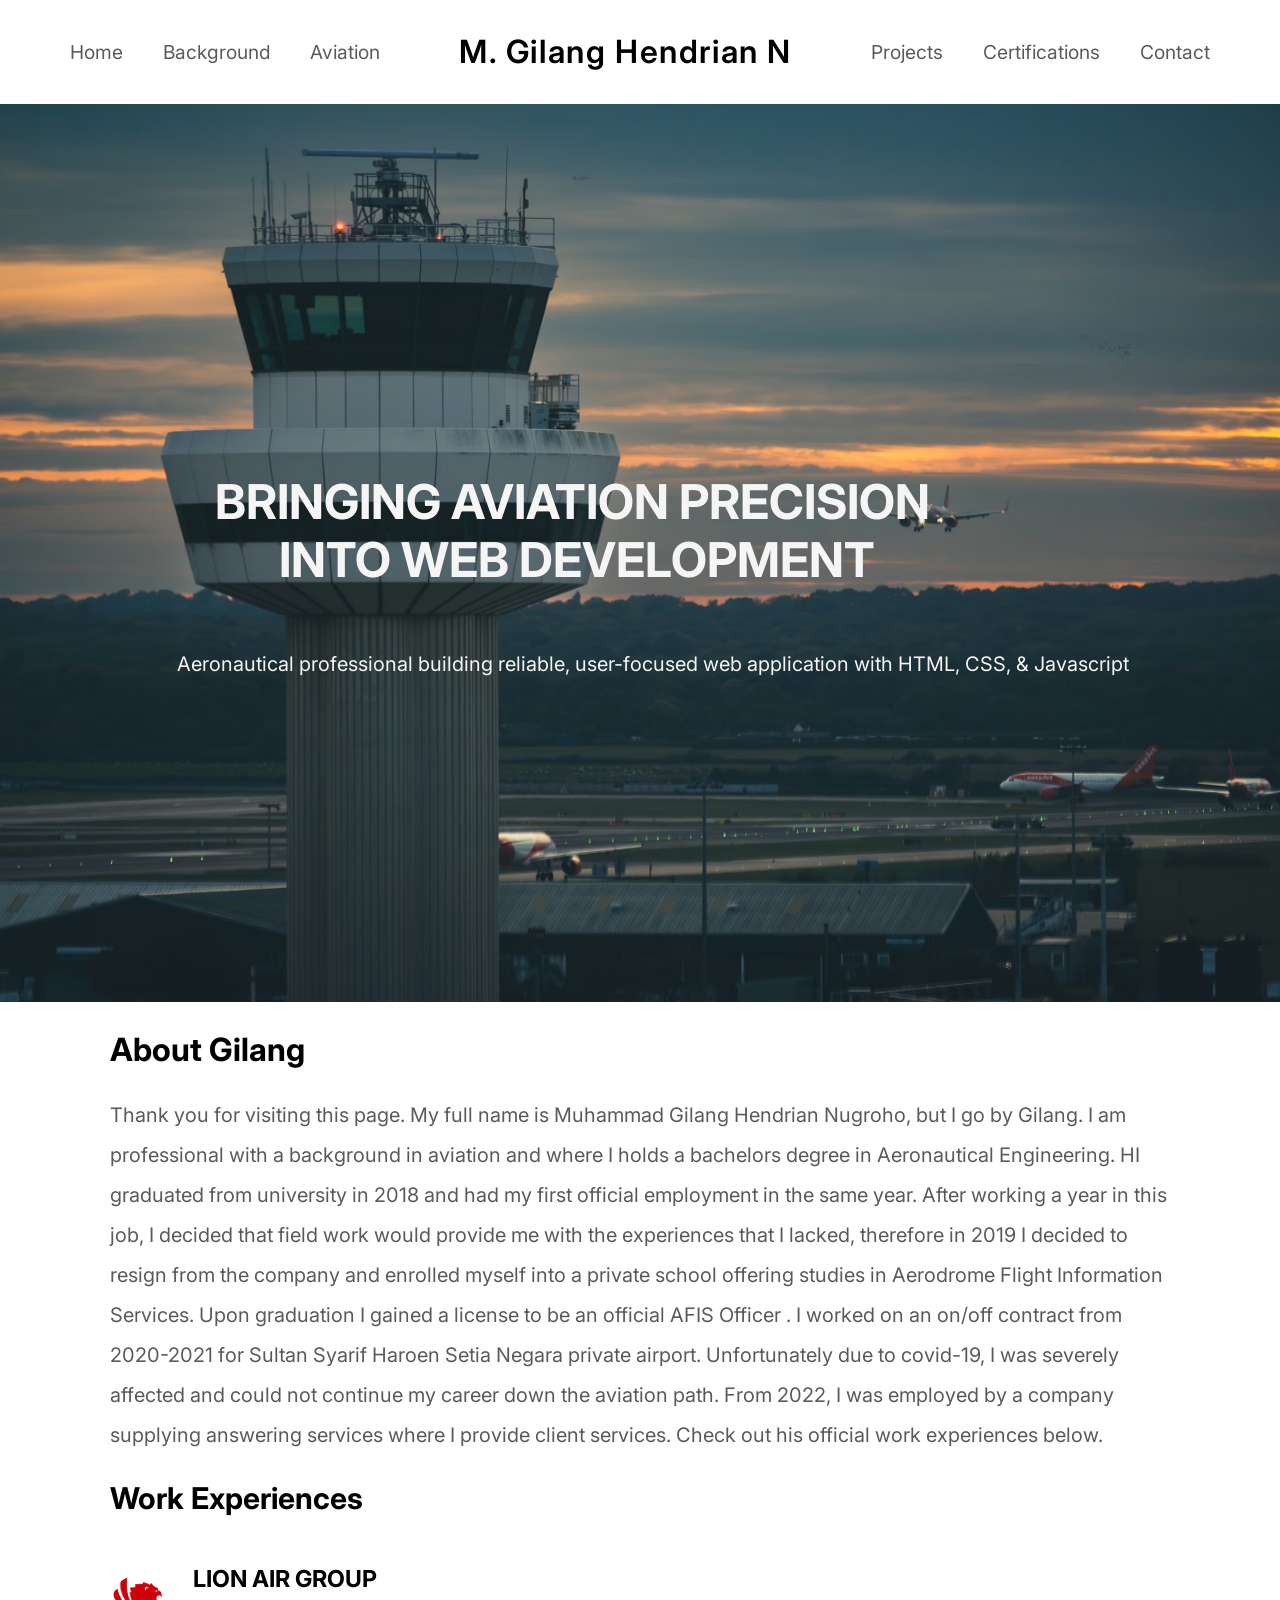
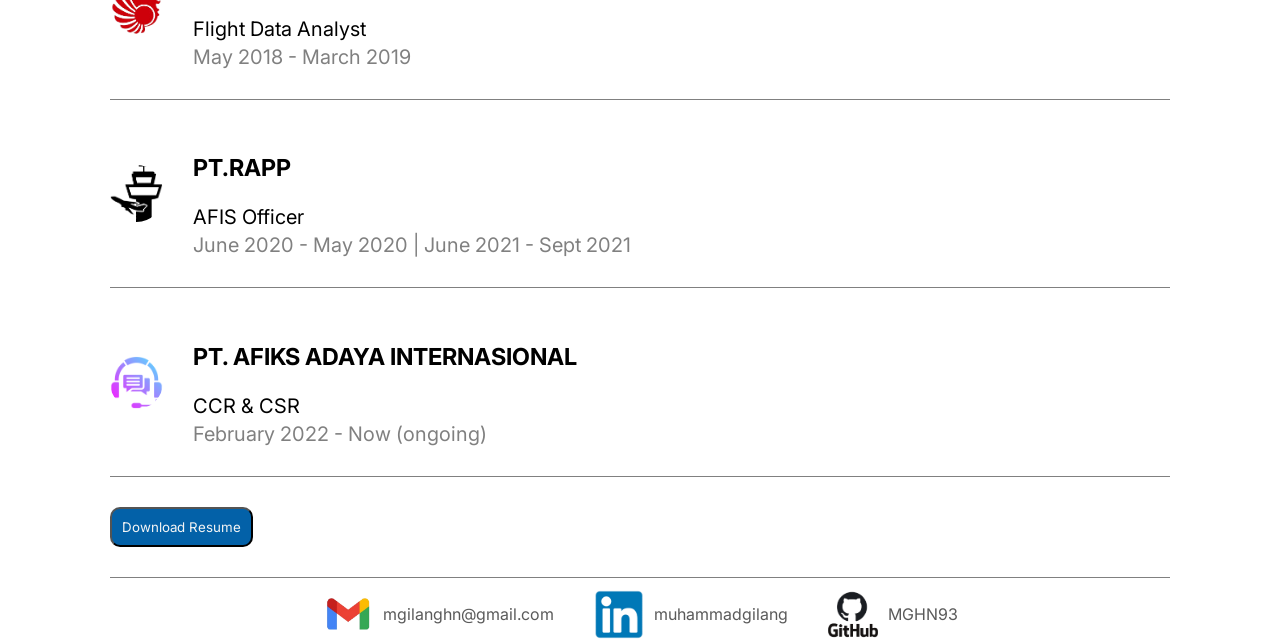
<file: index.html>
<!DOCTYPE html>
<html lang="en">
<!-- THIS WHOLE WEB PAGE IS INSPIRED BY louispeck.com -->

<head>
    <meta charset="UTF-8">
    <meta name="viewport" content="width=device-width, initial-scale=1.0">
    <title>index | M. Gilang Hendrian N. </title>
    <link rel="stylesheet" href="styles.css">
    <link rel="preconnect" href="https://fonts.googleapis.com">
    <link rel="preconnect" href="https://fonts.gstatic.com" crossorigin>

    <link href="https://fonts.googleapis.com/css2?family=Inter:wght@400;500;600;700;800&display=swap" rel="stylesheet">

</head>

<body>
    <header>
        <nav class="top-navigation">

            <div class="nav-bar1">
                <p><a href="index.html">Home</a></p>
                <p><a href="#me">Background</a></p>
                <p><a href="aviation.html">Aviation</a></p>
            </div>

            <div class="name">
                <p>M. Gilang Hendrian N</p>
            </div>

            <div class="nav-bar2">
                <p><a href="webdev.html">Projects</a></p>
                <div class="dropdown">
                    <p>Certifications</p>
                    <div class="dropdown-content">
                        <p>IELTS</p>
                        <p>IELP</p>
                        <p>AFIS LICENSE</p>
                        <p>AFIS CERTIFICATE</p>

                    </div>
                </div>
                <p> <a href="#footer">Contact</a></p>
            </div>
        </nav>


        <nav>
            <div class="menu-icon" id="menu-btn">
                ☰
            </div>
            <div class="mobile-menu" id="mobile-menu">
                <div class="close-btn" id="close-btn">✕</div>

                <div class="mobile-links">
                    <a href="index.html">Home</a>
                    <a href="#me">Background</a>
                    <a href="Aviation.html">Aviation</a>
                    <a href="webdev.html">Projects</a>
                    <div class="mobile-links-dropdown" id="cert-toggle">
                        <span>Certifications +</span>
                        <div class="mobile-dropdown-content" id="cert-menu">
                            <a href="">IELTS</a>
                            <a href="">IELP</a>
                            <a href="">AFIS LICENSE</a>
                            <a href="">AFIS CERTIFICATE</a>

                        </div>
                    </div>
                    <a href="#footer">Contact</a>
                </div>
            </div>
        </nav>

    </header>

    <main>

        <!-- HERO SECTION -->
        <section class="hero">
            <div>
                <h4 class="hero-title">
                    <span class="line1">BRINGING AVIATION PRECISION</span>
                    <span class="line2">INTO WEB DEVELOPMENT</span>
                </h4>
                <p>Aeronautical professional building reliable, user-focused web application with HTML, CSS, &
                    Javascript</p>
            </div>

        </section>

        <!-- ABOUT ME SECTION -->

        <section class="about-me container">
            <h2 id="me">About Gilang</h2>
            <div class="about-gilang">

                <p>
                    Thank you for visiting this page. My full name is Muhammad Gilang Hendrian Nugroho, but I go by
                    Gilang. I am professional with a background in aviation and where I holds a bachelors degree in
                    Aeronautical Engineering. HI graduated from university in 2018 and had my first official employment
                    in
                    the same year. After working a year in this job, I decided that field work would provide me with the
                    experiences that I lacked, therefore in 2019 I decided to resign from the company and enrolled
                    myself into a private school offering studies in Aerodrome Flight Information Services. Upon
                    graduation I gained a license to be an official AFIS Officer
                    . I worked on an on/off contract from 2020-2021 for Sultan Syarif Haroen Setia
                    Negara private airport. Unfortunately due to covid-19, I was severely affected and could not
                    continue
                    my career down the aviation path. From 2022, I was employed by a company supplying answering
                    services
                    where I provide client services. Check out his official work experiences below.
                </p>

            </div>
        </section>
        <!-- this experience section is inspired by alexpate.com/info -->
        <section class="work-experience container">
            <h2>Work Experiences</h2>

            <div class="experience-item">
                <img src="images/lion_air-removebg-preview.png" alt="lion air">
                <div class="experiences-text">
                    <h3>LION AIR GROUP</h3>
                    <p class="role">Flight Data Analyst</p>
                    <p class="date">May 2018 - March 2019</p>

                </div>
            </div>

            <div class="experience-item">
                <img src="images/atc-removebg-preview.png" alt="call center">
                <div class="experiences-text">
                    <h3>PT.RAPP</h3>
                    <p class="role">AFIS Officer</p>
                    <p class="date">June 2020 - May 2020 | June 2021 - Sept 2021</p>

                </div>
            </div>

            <div class="experience-item">
                <img src="images/call center.png" alt="ATC">
                <div class="experiences-text">
                    <h3>PT. AFIKS ADAYA INTERNASIONAL</h3>
                    <p class="role">CCR & CSR</p>
                    <p class="date">February 2022 - Now (ongoing)</p>

                </div>

            </div>

            <div class="resume">
                <!-- <button id="test"></button> -->
                <a href="misc file/RESUME 3.0.pdf" target="_blank"><button>Download Resume</button></a>
            </div>


        </section>





    </main>

    <script>
        const menuBtn = document.getElementById('menu-btn');
        const closeBtn = document.getElementById('close-btn');
        const mobileMenu = document.getElementById('mobile-menu');

        menuBtn.addEventListener('click', () => {
            mobileMenu.classList.add('active');
        });

        closeBtn.addEventListener('click', () => {
            mobileMenu.classList.remove('active');
        });

        const certToggle = document.getElementById('cert-toggle');

        certToggle.addEventListener('click', () => {
            certToggle.classList.toggle('active');
        });
    </script>
</body>

<footer>
    <nav class="footer-navigation" id="footer">

        <div class="footer-bar">
            <div class="footer-item">
                <img src="images/gmail.png" alt="gmail">
                <div class="footer-text">
                    <p>mgilanghn@gmail.com</p>
                </div>
            </div>

            <div class="footer-item">
                <img src="images/linkedin.png" alt="linkedin">
                <div class="footer-text">
                    <p>muhammadgilang</p>
                </div>
            </div>

            <div class="footer-item">
                <img src="images/github.png" alt="github">
                <div class="footer-text">
                    <p>MGHN93</p>
                </div>
            </div>


        </div>
    </nav>

</footer>

</html>
</file>
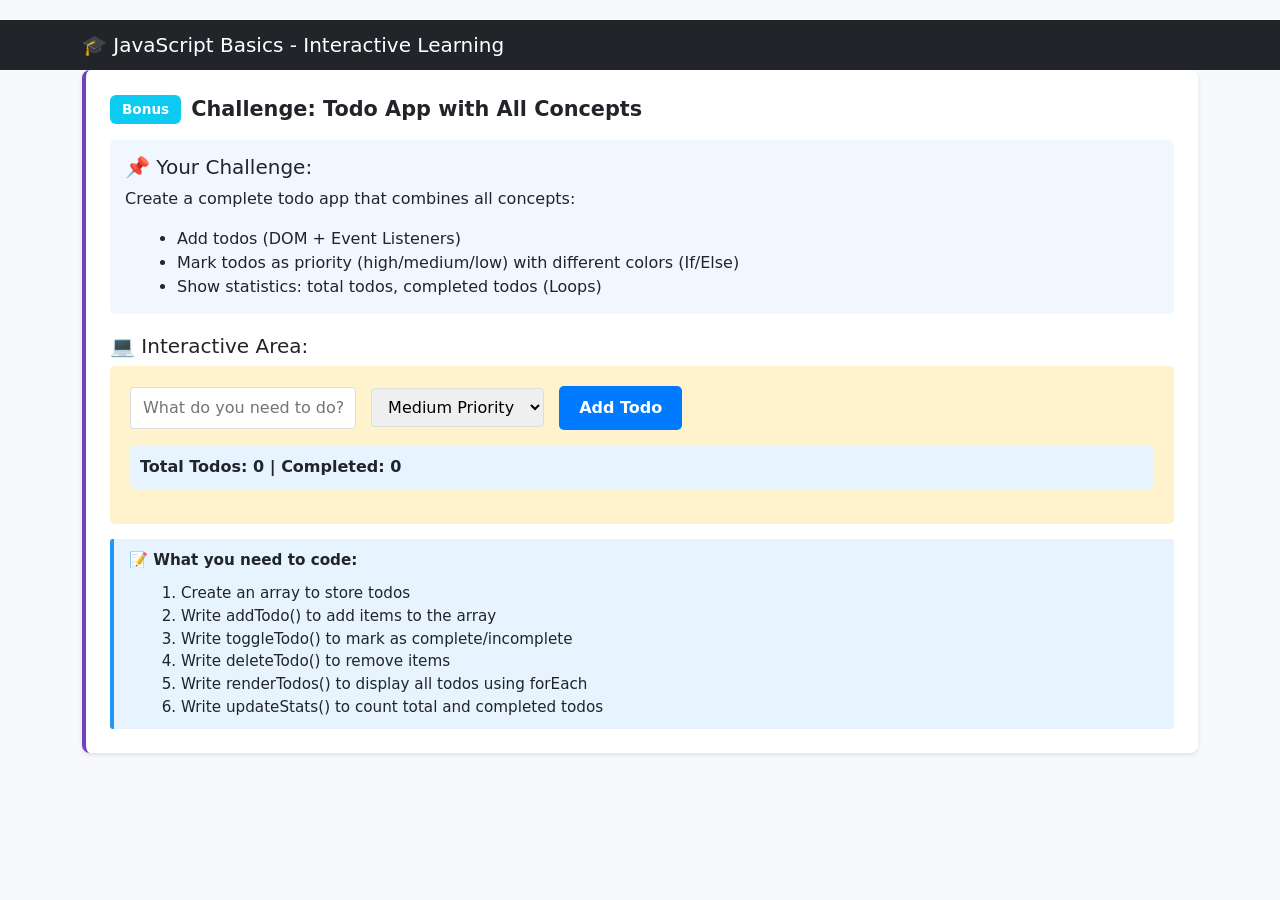
<file: projects/to-do-app/index.html>
<!DOCTYPE html>
<html lang="en">
<head>
    <meta charset="UTF-8">
    <meta name="viewport" content="width=device-width, initial-scale=1.0">
    <title>Document</title>
    <link href="https://cdn.jsdelivr.net/npm/bootstrap@5.3.8/dist/css/bootstrap.min.css" rel="stylesheet"
        integrity="sha384-sRIl4kxILFvY47J16cr9ZwB07vP4J8+LH7qKQnuqkuIAvNWLzeN8tE5YBujZqJLB" crossorigin="anonymous">
    <link rel="stylesheet" href="styled.css">
</head>
<body>
    <nav class="navbar bg-dark sticky-top" data-bs-theme="dark">
        <div class="container-lg">
            <span class="navbar-brand mb-0 h1">🎓 JavaScript Basics - Interactive Learning</span>
        </div>
    </nav>

    <div class="container-lg">
        

        <!-- BONUS: COMBINED CHALLENGE -->
        <div class="lesson-card" style="border-left-color: #6f42c1;">
            <div class="p-4">
                <div class="lesson-title">
                    <span class="badge bg-info badge-lesson">Bonus</span>
                    Challenge: Todo App with All Concepts
                </div>

                <div class="problem-section">
                    <h5>📌 Your Challenge:</h5>
                    <p>Create a complete todo app that combines all concepts:</p>
                    <ul style="margin: 10px 0 0 20px;">
                        <li>Add todos (DOM + Event Listeners)</li>
                        <li>Mark todos as priority (high/medium/low) with different colors (If/Else)</li>
                        <li>Show statistics: total todos, completed todos (Loops)</li>
                    </ul>
                </div>

                <h5 style="margin-top: 20px;">💻 Interactive Area:</h5>
                <div class="interactive-area">
                    <div style="margin-bottom: 15px;">
                        <input type="text" id="todoInput" placeholder="What do you need to do?">
                        <select id="prioritySelect" style="margin-left: 10px;">
                            <option value="low">Low Priority</option>
                            <option value="medium" selected>Medium Priority</option>
                            <option value="high">High Priority</option>
                        </select>
                        <button class="btn-primary-custom" onclick="addTodo()" style="margin-left: 10px;">Add Todo</button>
                    </div>
                    <div id="todoStats" style="margin-bottom: 15px; padding: 10px; background: #e7f3ff; border-radius: 5px;">
                        <strong>Total Todos: <span id="totalCount">0</span> | Completed: <span id="completedCount">0</span></strong>
                    </div>
                    <div id="todosList"></div>
                </div>

                <div class="hint">
                    <strong>📝 What you need to code:</strong>
                    <ol style="margin: 10px 0 0 20px; font-size: 0.95rem;">
                        <li>Create an array to store todos</li>
                        <li>Write addTodo() to add items to the array</li>
                        <li>Write toggleTodo() to mark as complete/incomplete</li>
                        <li>Write deleteTodo() to remove items</li>
                        <li>Write renderTodos() to display all todos using forEach</li>
                        <li>Write updateStats() to count total and completed todos</li>
                    </ol>
                </div>
            </div>
        </div>

    </div>

    <script src="script.js"></script>

</body>

</html>
</html>
</file>
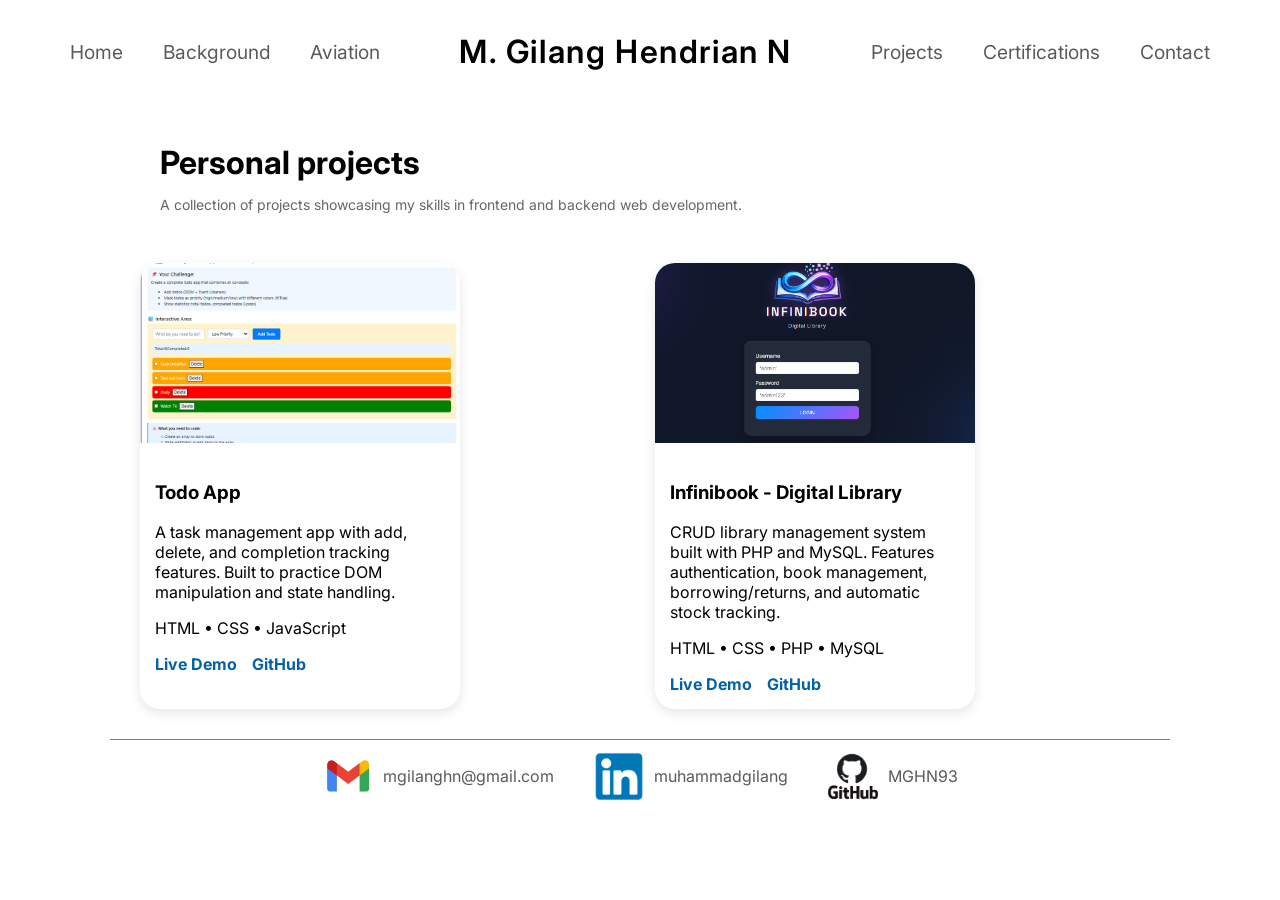
<file: webdev.html>
<!DOCTYPE html>
<html lang="en">
<!-- THIS WHOLE WEB PAGE IS INSPIRED BY louispeck.com -->

<head>
    <meta charset="UTF-8">
    <meta name="viewport" content="width=device-width, initial-scale=1.0">
    <title>webdev | M. Gilang Hendrian N. </title>
    <link rel="stylesheet" href="styles.css">
    <link rel="preconnect" href="https://fonts.googleapis.com">
    <link rel="preconnect" href="https://fonts.gstatic.com" crossorigin>

    <link href="https://fonts.googleapis.com/css2?family=Inter:wght@400;500;600;700;800&display=swap" rel="stylesheet">
</head>

<body>
    <header>
        <nav class="top-navigation">

            <div class="nav-bar1">
                <p><a href="index.html">Home</a></p>
                <p><a href="index.html#me">Background</a></p>
                <p><a href="aviation.html">Aviation</a></p>
            </div>

            <div class="name">
                <p>M. Gilang Hendrian N</p>
            </div>

            <div class="nav-bar2">
                <p><a href="webdev.html">Projects</a></p>
                <div class="dropdown">
                    <p>Certifications</p>
                    <div class="dropdown-content">
                        <p>IELTS</p>
                        <p>IELP</p>
                        <p>AFIS LICENSE</p>
                        <p>AFIS CERTIFICATE</p>

                    </div>
                </div>
                <p><a href="#footer">Contact</a></p>
            </div>

        </nav>

        <nav>
            <div class="menu-icon" id="menu-btn">
                ☰
            </div>
            <div class="mobile-menu" id="mobile-menu">
                <div class="close-btn" id="close-btn">✕</div>

                <div class="mobile-links">
                    <a href="index.html">Home</a>
                    <a href="index.html#me">Background</a>
                    <a href="Aviation.html">Aviation</a>
                    <a href="webdev.html">Projects</a>
                    <div class="mobile-links-dropdown" id="cert-toggle">
                        <span>Certifications +</span>
                        <div class="mobile-dropdown-content" id="cert-menu">
                            <a href="">IELTS</a>
                            <a href="">IELP</a>
                            <a href="">AFIS LICENSE</a>
                            <a href="">AFIS CERTIFICATE</a>

                        </div>
                    </div>
                    <a href="#footer">Contact</a>
                </div>
            </div>
        </nav>
    </header>

    <main>
        <section class="webdev-intro container">
            <h2>Personal projects
            </h2>
            <p>A collection of projects showcasing my skills in frontend and backend web development.</p>
        </section>

        <div class="projects-section container">

            <div class="project-card">

                <img src="/projects/to-do-app/images/todoappSS.png" alt="Todo App Preview">

                <div class="project-content">
                    <h3>Todo App</h3>

                    <p>
                        A task management app with add, delete, and completion tracking features.
                        Built to practice DOM manipulation and state handling.
                    </p>

                    <p class="tech">HTML • CSS • JavaScript</p>

                    <div class="project-links">
                        <a href="https://mghn93.github.io/to-do-app/" target="_blank">Live Demo</a>
                        <a href="https://github.com/mghn93/to-do-app" target="_blank">GitHub</a>
                    </div>
                </div>

            </div>

            <div class="project-card">

                <img src="/projects/to-do-app/images/infinibooklogin.png" alt="Digital Library Preview">

                <div class="project-content">
                    <h3>Infinibook - Digital Library</h3>

                    <p>
                        CRUD library management system built with PHP and MySQL.
                        Features authentication, book management,
                        borrowing/returns, and automatic stock tracking.
                    </p>

                    <p class="tech">HTML • CSS • PHP • MySQL</p>

                    <div class="project-links">
                        <a href="http://localhost:8000/auth/login.php" target="_blank">Live Demo</a>
                        <a href="https://github.com/mghn93/digital-library" target="_blank">GitHub</a>
                    </div>
                </div>

            </div>

        </div>



    </main>
    <script>
        const menuBtn = document.getElementById('menu-btn');
        const closeBtn = document.getElementById('close-btn');
        const mobileMenu = document.getElementById('mobile-menu');

        menuBtn.addEventListener('click', () => {
            mobileMenu.classList.add('active');
        });

        closeBtn.addEventListener('click', () => {
            mobileMenu.classList.remove('active');
        });

        const certToggle = document.getElementById('cert-toggle');

        certToggle.addEventListener('click', () => {
            certToggle.classList.toggle('active');
        });
    </script>

</body>

<footer>
    <nav class="footer-navigation" id="footer">

        <div class="footer-bar">
            <div class="footer-item">
                <img src="images/gmail.png" alt="gmail">
                <div class="footer-text">
                    <p>mgilanghn@gmail.com</p>
                </div>
            </div>

            <div class="footer-item">
                <img src="images/linkedin.png" alt="linkedin">
                <div class="footer-text">
                    <p>muhammadgilang</p>
                </div>
            </div>

            <div class="footer-item">
                <img src="images/github.png" alt="github">
                <div class="footer-text">
                    <p>MGHN93</p>
                </div>
            </div>


        </div>
    </nav>

</footer>

</html>
</file>
<file: styles.css>
/* WHOLE DOCUMENT STYLING */

:root {
    --primary: #0361a8;
    /*blue */
}

* {
    font-family: "Inter", sans-serif;
    box-sizing: border-box;
}

body {
    margin: 0;
    overflow-x: hidden;
}

html {
    scroll-behavior: smooth;
}


.container {
    max-width: 1000px;
    margin: 0 auto;
    padding: 0 20px;
}





/* >>>>>>>>>>>>>>>>>>>>>>>>>>>>>>> */

/* HEADER SECTION STYLING */

.top-navigation {
    max-width: 100%;
    margin: 0 auto;
    padding: 0 70px;
    color: rgb(90, 90, 90);


    display: grid;
    grid-template-columns: auto 1fr auto;
    font-size: clamp(1rem, 1.5vw, 2rem);
    position: relative;
    z-index: 10;
}

a {
    text-decoration: none;
    color: inherit;
}


.nav-bar1 {

    color: rgb(90, 90, 90);
    gap: 40px;
    display: flex;
    justify-content: flex-start;
    align-items: center;
}

.name {

    display: flex;
    justify-content: center;
    align-items: center;
    font-size: clamp(1rem, 2.5vw, 2rem);
    font-weight: 600;
    letter-spacing: 0.1rem;
    color: black;
}

.nav-bar2 {

    color: rgb(90, 90, 90);
    gap: 40px;
    display: flex;
    justify-content: flex-end;
    align-items: center;
}

.menu-icon {
    display: none;
}

.nav-bar1 p:hover {
    color: #0361a8;
    transition: all 0.2s ease-in-out;
}

.nav-bar2 p:hover {
    color: #0361a8;
    transition: all 0.2s ease-in-out;
}

.dropdown {
    position: relative;
}

.dropdown-content {
    display: none;
    position: absolute;
    background-color: #f9f9f9;
    min-width: 130px;
    box-shadow: 0px 8px 16px 0px rgba(0, 0, 0, 0.2);
    padding: 12px 16px;

}

.dropdown:hover .dropdown-content {
    display: block;
    cursor: pointer;
}




/* >>>>>>>>>>>>>>>>>>>>>>>>>>>>>>> */

/* FOOTER SECTION STYLING */
.footer-navigation {
    margin: 0 auto;
    color: rgb(90, 90, 90);
    margin: 0 auto;
    padding: 0 20px;
    max-width: 1100px;
    display: flex;
    flex-direction: column;
    font-size: clamp(.875rem, 1.25vw, 1.25rem);
    position: relative;
    z-index: 10;
}

.footer-bar {
    border-top: 1px solid grey;
    color: rgb(90, 90, 90);
    gap: 40px;
    display: flex;
    justify-content: center;
    align-items: center;
}

.footer-item {

    display: flex;
    justify-content: center;
    align-items: center;
    gap: 10px;
    padding-top: 10px;
}

.footer-item img {
    width: 50px;
}


/* HERO SECTION STYLING */

.hero {
    border: 1px solid transparent;
    height: 100vh;
    background-image: url(images/hero-bg.png);
    background-position: center;
    background-repeat: no-repeat;
    background-size: cover;
    display: flex;
    justify-content: center;
    align-items: center;
}

.hero-title {
    color: whitesmoke;
    font-size: clamp(1.75rem, 5vw, 3rem);
    line-height: 1.2;
    display: flex;
    flex-direction: column;
    align-items: flex-start;
    margin-left: clamp(20px, 5vw, 100px);
}

.hero-title span {
    display: block;
}

.line2 {
    margin-left: clamp(20px, 5vw, 100px);
}

.hero p {
    color: whitesmoke;
    font-size: clamp(.875rem, 2vw, 1.25rem);
    display: flex;
    justify-content: column;
    margin-left: clamp(20px, 2vw, 100px);
}


.hero-altpg {
    border: 1px solid transparent;
    height: 60vh;
    width: 100%;
    background-image: url(images/turbofan3.png);
    background-position: center;
    background-repeat: no-repeat;
    background-size: contain;
    position: relative;
}


/* >>>>>>>>>>>>>>>>>>>>>>>>>>>>>>> */

/* ABOUT ME SECTION */

.about-me {
    margin: 0 auto;
    padding: 0 20px;
    max-width: 1100px;
}

.about-me h2 {
    font-size: clamp(1.5rem, 4vw, 2rem);
}

.about-gilang p {
    line-height: 2.0;
    color: rgb(90, 90, 90);
    font-size: clamp(.875rem, 2vw, 1.25rem);

}

.about-me ul {
    list-style: none;
    line-height: 2.0;
}

/* >>>>>>>>>>>>>>>>>>>>>>>>>>>>>>> */


/* WORK EXPERIENCES SECTIONS */

.work-experience {

    font-size: clamp(.875rem, 3vw, 1.25rem);
    margin: 0 auto;
    padding: 0 20px;
    max-width: 1100px;
}

.experience-item {
    /* background-color: pink; */
    border-bottom: 1px solid grey;
    display: flex;
    align-items: center;
    gap: 20px;
    margin-bottom: 30px;
    padding-bottom: 30px;
    font-size: clamp(.875rem, 2vw, 1.25rem);
}

.experiences-text {
    margin-left: 10px;
    font-size: clamp(.875rem, 2vw, 1.25rem);
}

.experience-item img {
    width: 5%;
    border-radius: 30px;

}

.role {
    margin: 4px 0;
}

.date {
    margin: 0;
    color: gray;
    font-size: clamp(.875rem, 2vw, 1.25rem);
}

.resume {
    font-size: clamp(.875rem, 2vw, 1.25rem);
    color: grey;
    padding-bottom: 30px;
}

.resume button {
    background-color: var(--primary);
    color: whitesmoke;
    padding: 10px;
    border-radius: 10px;
}

#test {
    position: absolute;
}

.resume button:hover {
    background-color: whitesmoke;
    color: black;
    transition: all 0.2s ease-in-out;
    cursor: pointer;
}

/* >>>>>>>>>>>>>>>>>>>>>>>>>>>>>>> */

/* AVIATION SECTION */

.aviation-experience {
    margin: 0 auto;
    padding: 0 20px;
    max-width: 1100px;
}

.aviation-item {
    border-bottom: 1px solid grey;
    color: rgb(90, 90, 90);
    display: flex;
    align-items: center;
    gap: 30px;
    margin: 60px 0;
    padding-bottom: 40px;
    border-bottom: 1px solid #ddd;
    align-items: flex-start;
}

.aviation-item img {
    width: 250px;
    height: 160px;
    object-fit: cover;
    border-radius: 10px;
    box-shadow: 0 6px 20px rgba(0, 0, 0, 0.1)
}

.aviation-item p {
    font-size: 16px;
    line-height: 1.6;
}

.aviation-item h4 {
    margin: 10px 0;
    font-size: 18px;
}

.aviation-item ul {
    font-size: 16px;
    line-height: 1.6;
}

.video-section {
    display: grid;
    grid-template-columns: repeat(2, 1fr);
    gap: 30px;
    margin-top: 40px;
    padding-bottom: 40px;
}

.video-card {
    border-radius: 16px;
    overflow: hidden;
    background: white;
    box-shadow: 0 6px 20px rgba(0, 0, 0, 0.1);
}

.video-card video {
    width: 100%;
    height: 220px;
    object-fit: cover;
    /* border-radius: 20px; */
}

.video-description {
    padding: 15px;
}

.video-description h4 {
    font-size: 18px;
    margin-bottom: 8px;
}

.video-description p {
    font-size: 14px;
    color: #555;
}

/* >>>>>>>>>>>>>>>>>>>>>>>>>>>>>>> */

/* WEB DEV & PROJECTS SECTION */

.webdev-intro {
    margin-top: 40px;
    margin-bottom: 20px;
}

.webdev-intro h2 {
    font-size: clamp(1.5rem, 4vw, 2rem);
    margin-bottom: 10px;
}

.webdev-intro p {
    color: #666;
    font-size: 14px;
}

.projects-section {
    display: grid;
    grid-template-columns: repeat(auto-fit, minmax(280px, 1fr));
    gap: 30px;
    padding: 30px 0 30px 0;
}

.project-card {
    width: 320px;
    border-radius: 20px;
    overflow: hidden;
    background: white;
    box-shadow: 0 4px 12px rgba(0, 0, 0, 0.1);
    transition: transform 0.3s ease;
}

.project-card:hover {
    transform: translateY(-5px);
}

.project-card img {
    width: 100%;
    height: 180px;
    object-fit: cover;
}

.project-content {
    padding: 15px;
}

.project-links {
    display: flex;
    gap: 15px;
    margin-top: 10px;
}

.project-links a {
    color: var(--primary);
    font-weight: bold;
}

.menu-icon,
.mobile-menu,
.close-btn,
.mobile-links {
    display: none;
}

@media screen and (max-width:768px) {

    .hero-text h4 {
        font-size: 28px;
    }

    .hero-text p {
        font-size: 16px;
    }

    .about-me {
        margin: 0;
        padding: 0 20px;
    }

    .work-experience {
        margin: 0;
        padding: 0 20px;
    }

    .nav-bar1,
    .nav-bar2,
    .name {
        display: none;
    }

    .menu-icon {
        display: block;
        font-size: 28px;
        cursor: pointer;
        /* position: absolute;
        left: 20px;
        top: 20px; */
        z-index: 20;
    }

    .mobile-menu {
        position: fixed;
        inset: 0;
        background: rgba(255, 255, 255, 0.95);

        display: flex;
        justify-content: center;
        align-items: center;
        flex-direction: column;

        transform: translateY(-100%);
        transition: transform 0.4s ease;

        z-index: 999;
    }

    .mobile-menu.active {
        transform: translateY(0);
    }

    .mobile-links {
        display: flex;
        flex-direction: column;
        gap: 20px;
        text-align: center;
    }

    .mobile-links a {
        font-size: 20px;
        letter-spacing: 3px;
        color: #555;
    }

    .mobile-links a:hover {
        color: var(--primary);
    }

    .close-btn {
        display: block;
        position: absolute;
        top: 20px;
        left: 20px;
        font-size: 28px;
        cursor: pointer;
    }

    .mobile-links-dropdown {
        display: flex;
        flex-direction: column;
        align-items: center;
        cursor: pointer;
        font-size: 20px;
        letter-spacing: 3px;
        color: #555;
    }

    .mobile-links-dropdown span {
        padding: 10px 0;
    }

    .mobile-dropdown-content {
        display: none;
        flex: column;
        gap: 10px;
        margin-top: 10px;
    }

    .mobile-dropdown-content a {
        font-size: 16px;
        letter-spacing: 3px;
        color: #777;
    }

    .mobile-dropdown-content a:hover {
        color: var(--primary);
    }

    .mobile-links-dropdown.active .mobile-dropdown-content {
        display: flex;
        flex-direction: column;
    }

    .aviation-item {
        flex-direction: column;
        align-items: flex-start;
        text-align: left;
    }

    .aviation-item img {
        width: 100%;
        height: auto;
    }

.footer-bar {
        flex-direction: column;
        gap: 10px;
    }

    .footer-item {
        width: 100%;
        justify-content: flex-start;
    }


}



@media screen and (min-width:769px) {}
</file>
<file: projects/to-do-app/styled.css>
body {
            background-color: #f8f9fa;
            padding: 20px 0;
        }

        .lesson-card {
            background: white;
            border-left: 4px solid #007bff;
            margin-bottom: 30px;
            border-radius: 8px;
            box-shadow: 0 2px 4px rgba(0, 0, 0, 0.1);
        }

        .lesson-card.pair-programming {
            border-left-color: #28a745;
        }

        .lesson-card.practice {
            border-left-color: #ffc107;
        }

        .lesson-title {
            font-size: 1.3rem;
            font-weight: bold;
            margin-bottom: 15px;
            display: flex;
            align-items: center;
            gap: 10px;
        }

        .badge-lesson {
            font-size: 0.85rem;
            padding: 0.5rem 0.75rem;
        }

        .problem-section {
            background-color: #f0f7ff;
            padding: 15px;
            border-radius: 5px;
            margin-bottom: 15px;
        }

        .code-section {
            background-color: #282c34;
            color: #abb2bf;
            padding: 15px;
            border-radius: 5px;
            font-family: 'Courier New', monospace;
            font-size: 0.9rem;
            overflow-x: auto;
            margin-bottom: 15px;
            border: 2px dashed #ff6b6b;
        }

        .output-section {
            background-color: #e8f5e9;
            padding: 15px;
            border-radius: 5px;
            border-left: 3px solid #4caf50;
            margin-bottom: 15px;
        }

        .interactive-area {
            background-color: #fff3cd;
            padding: 20px;
            border-radius: 5px;
            margin-bottom: 15px;
        }

        .btn-primary-custom {
            background-color: #007bff;
            border: none;
            padding: 10px 20px;
            border-radius: 5px;
            color: white;
            cursor: pointer;
            font-weight: 600;
            margin-right: 10px;
        }

        .btn-primary-custom:hover {
            background-color: #0056b3;
        }

        input, select, textarea {
            padding: 8px 12px;
            border: 1px solid #ddd;
            border-radius: 4px;
            font-size: 1rem;
        }

        .list-item {
            background-color: white;
            padding: 10px 15px;
            margin: 5px 0;
            border-left: 3px solid #007bff;
            display: flex;
            justify-content: space-between;
            align-items: center;
            border-radius: 10px;
            max-width: 300px;
        }

        .remove-btn {
            background-color: #dc3545;
            color: white;
            border: none;
            padding: 5px 10px;
            border-radius: 3px;
            cursor: pointer;
            font-size: 0.85rem;
        }

        .result-message {
            padding: 15px;
            border-radius: 5px;
            margin-top: 10px;
            font-weight: 600;
        }

        .success {
            background-color: #d4edda;
            color: #155724;
            border: 1px solid #c3e6cb;
        }

        .warning {
            background-color: #fff3cd;
            color: #856404;
            border: 1px solid #ffeeba;
        }

        .error {
            background-color: #f8d7da;
            color: #721c24;
            border: 1px solid #f5c6cb;
        }

        .hint {
            background-color: #e7f3ff;
            border-left: 4px solid #2196F3;
            padding: 10px 15px;
            margin-top: 10px;
            border-radius: 3px;
            font-size: 0.95rem;
        }

        .key-concept {
            background-color: #fce4ec;
            border-left: 4px solid #e91e63;
            padding: 12px 15px;
            margin: 15px 0;
            border-radius: 3px;
        }

        .code-template {
            background-color: #f5f5f5;
            padding: 15px;
            border-left: 4px solid #ff9800;
            border-radius: 5px;
            margin-bottom: 15px;
            font-family: 'Courier New', monospace;
        }

        .todo-card{
            padding: 10px;
            margin: 8px 0;
            border-radius: 8px;
            color: white;
        }

        .high{
            background-color: red;
        }

        .medium{
            background-color: orange;
        }

        .low{
            background-color: green;
        }



        @media (max-width: 768px) {
            .lesson-card {
                margin-bottom: 20px;
            }

            .container-lg {
                padding: 0 10px;
            }
        }
</file>
